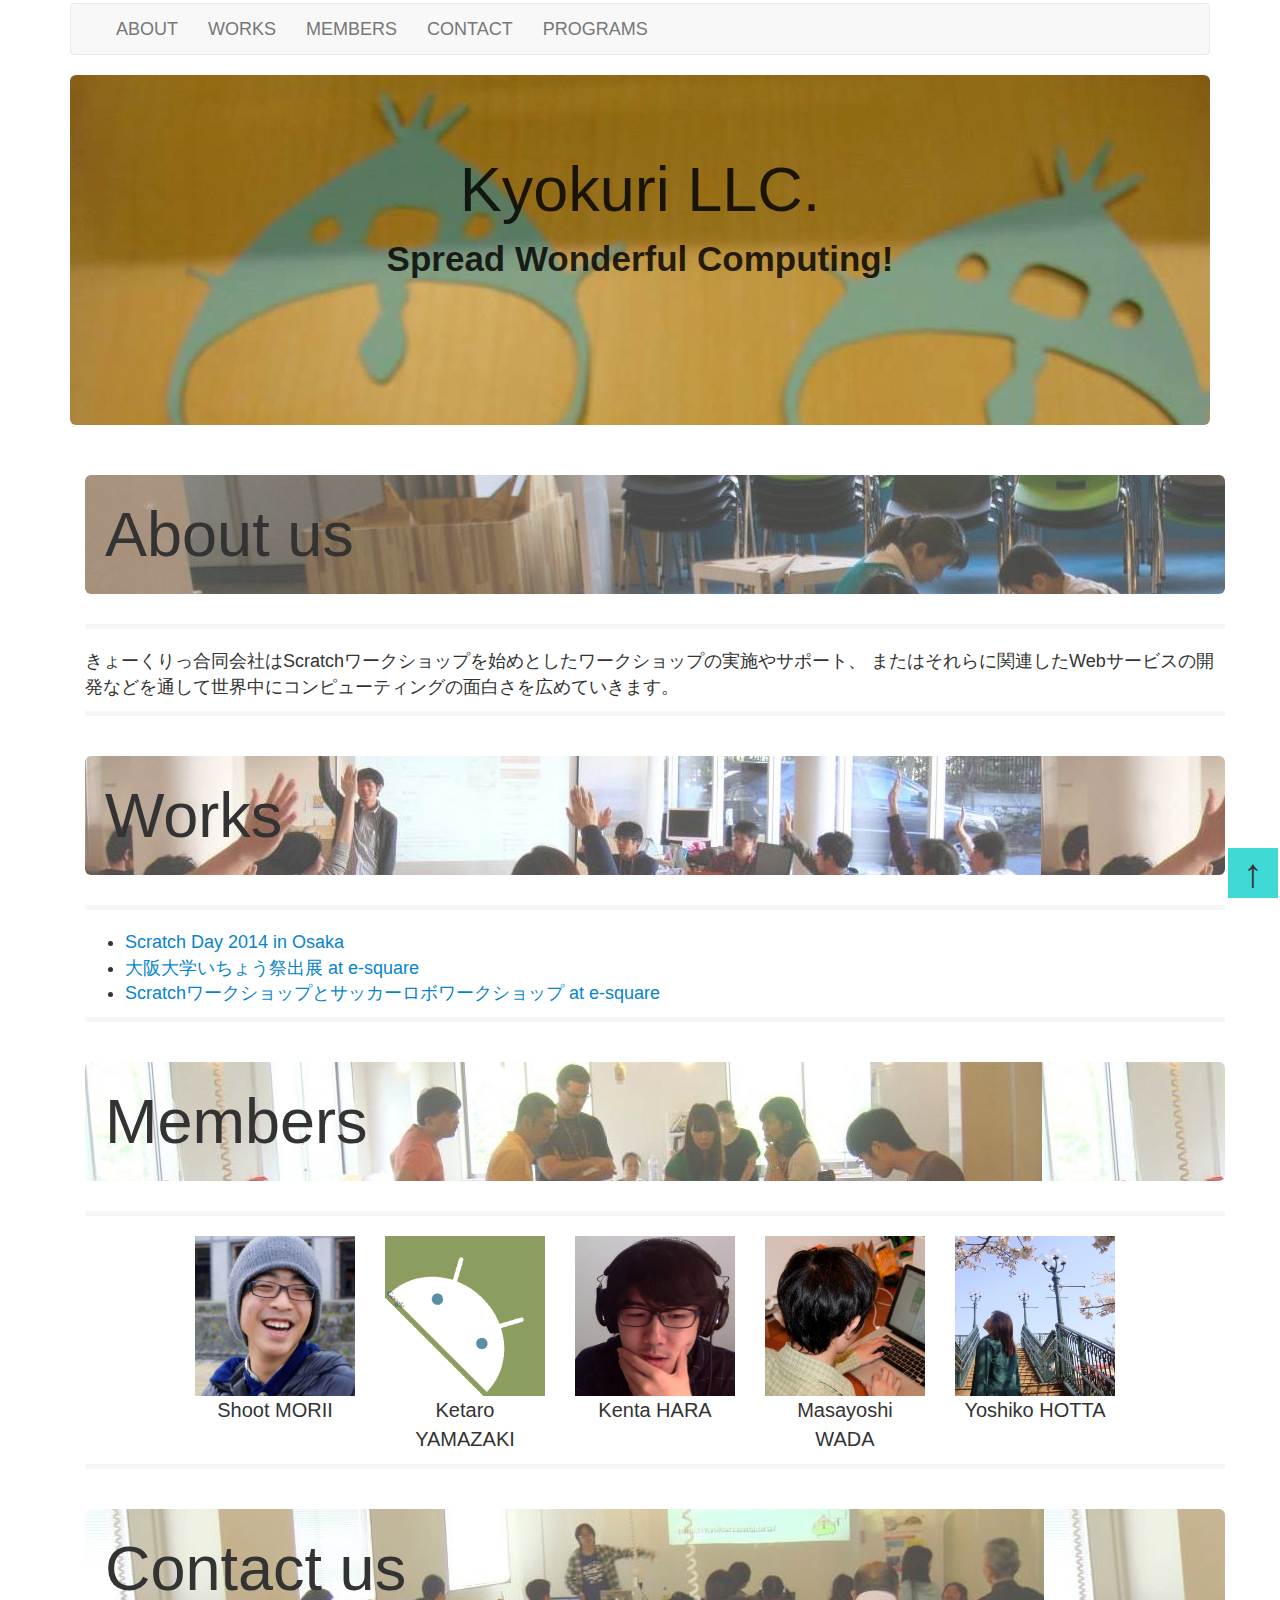
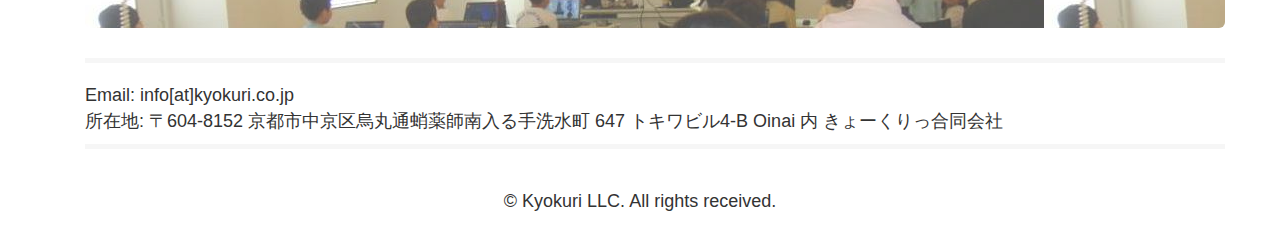
<file: index.html>
<!DOCTYPE html>
<html>
<head>
	<title>Kyokuri LLC.</title>
	<meta charset="utf-8"/>
	<script src="https://code.jquery.com/jquery-2.1.3.min.js"></script>
  <script src="//maxcdn.bootstrapcdn.com/bootstrap/3.3.2/js/bootstrap.min.js"></script>
	<script src="/main.js"></script>
  <link rel="stylesheet" href="//maxcdn.bootstrapcdn.com/bootstrap/3.3.2/css/bootstrap.min.css" />
	<link rel="stylesheet" href="/main.css" />
	<title></title>
</head>
<body>
  <div class="container">
		<nav class="navbar navbar-default">
			<div class="container">
				<div class="collapse navbar-collapse" id="kyokuriTopNavBar">
					<ul class="nav navbar-nav">
						<li><a href="#about">ABOUT</a></li>
						<li><a href="#works">WORKS</a></li>
						<li><a href="#members">MEMBERS</a></li>
						<li><a href="#contact">CONTACT</a></li>
						<li><a href="/programs.html">PROGRAMS</a></li>
					</ul>
				</div>
			</div>
		</nav>
		<div class="jumbotron top-image">
			<h1>Kyokuri LLC.</h1>
			<p>
				Spread Wonderful Computing!
			</p>
		</div>
		<div class="container" id="about">
			<div class="sub-head jumbotron">
				<h1>About us</h1>
			</div>
			<hr />
			<p>
				きょーくりっ合同会社はScratchワークショップを始めとしたワークショップの実施やサポート、
				またはそれらに関連したWebサービスの開発などを通して世界中にコンピューティングの面白さを広めていきます。
			</p>
			<hr />
		</div>
		<div class="container" id="works">
			<div class="sub-head jumbotron">
				<h1>Works</h1>
			</div>
			<hr />
			<ul>
				<li>
					<a href="http://kyokuri.org/blog/2014-05-11-scratchday-2014.html">
						Scratch Day 2014 in Osaka
					</a>
				</li>
				<li>
					<a href="http://kyokuri.org/blog/2014-05-04-ichosai-2014-robot.html">
						大阪大学いちょう祭出展 at e-square
					</a>
				</li>
				<li>
					<a href="http://kyokuri.org/blog/2014-08-25-summer-workshop.html">
						Scratchワークショップとサッカーロボワークショップ at e-square
					</a>
				</li>
			</ul>
			<hr />
		</div>
		<div class="container" id="members">
			<div class="sub-head jumbotron">
				<h1>Members</h1>
			</div>
			<hr />
			<div class="col-sm-1 col-xs-1"></div>
			<div class="col-sm-2 col-xs-2 profile">
				<img src="/img/pastak.png" />
				<p class='name'>
					Shoot MORII
				</p>
			</div>
			<div class="col-sm-2 col-xs-2 profile">
				<img src="/img/tyage.png" />
				<p class='name'>
					Ketaro YAMAZAKI
				</p>
			</div>
			<div class="col-sm-2 col-xs-2 profile">
				<img src="/img/mactkg.png" />
				<p class='name'>
					Kenta HARA
				</p>
			</div>
			<div class="col-sm-2 col-xs-2 profile">
				<img src="/img/masawada.jpg" />
				<p class='name'>
					Masayoshi WADA
				</p>
			</div>
			<div class="col-sm-2 col-xs-2 profile">
				<img src="/img/hotta.jpg" />
				<p class='name'>
					Yoshiko HOTTA
				</p>
			</div>
			<div class="col-sm-1 col-xs-1"></div>
			<hr />
		</div>
		<div class="container" id="contact">
			<div class="sub-head jumbotron">
				<h1>Contact us</h1>
			</div>
			<hr />
			<p>
				Email: info[at]kyokuri.co.jp <br />
				所在地: 〒604-8152 京都市中京区烏丸通蛸薬師南入る手洗水町 647 トキワビル4-B Oinai 内 きょーくりっ合同会社
			</p>
			<hr />
		</div>
		<footer>
			&copy; Kyokuri LLC. All rights received.
		</footer>
  </div>
	<div id='topBtn'>
		↑
	</div>
</body>
</html>
</file>
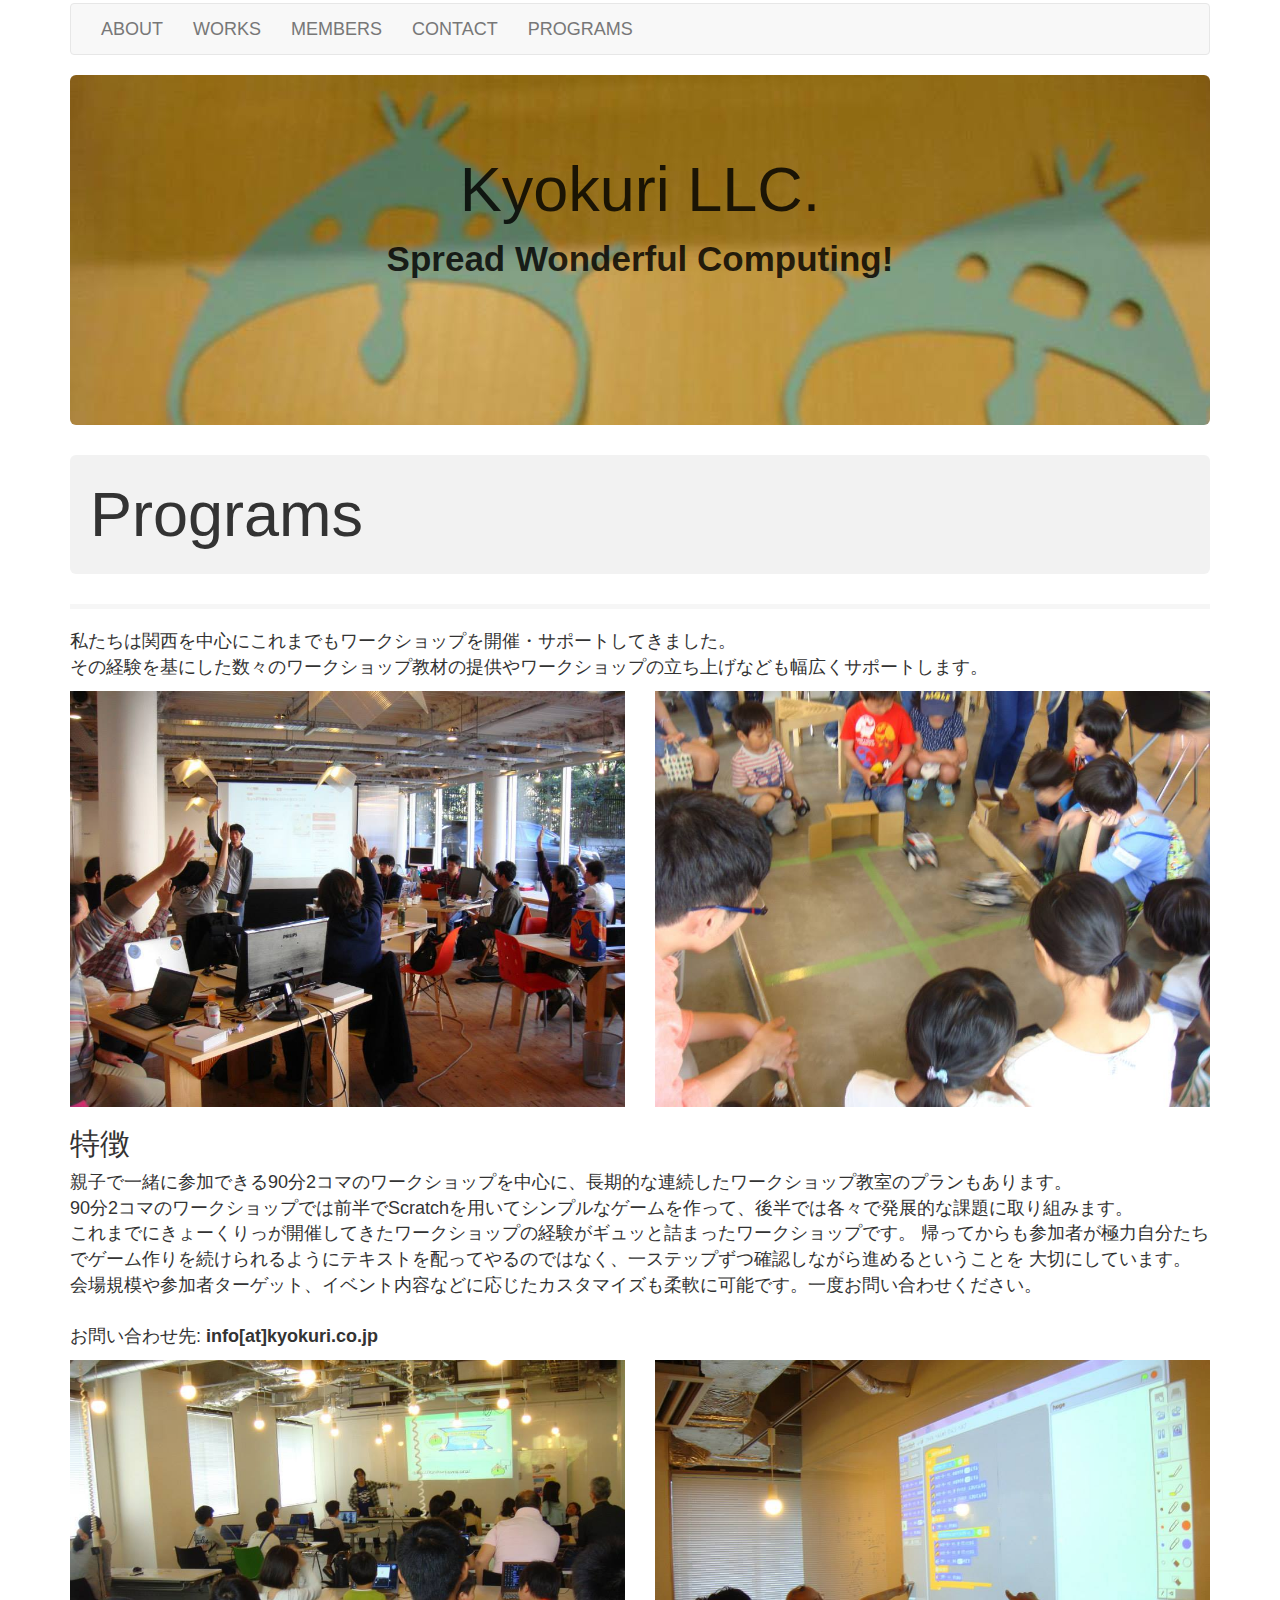
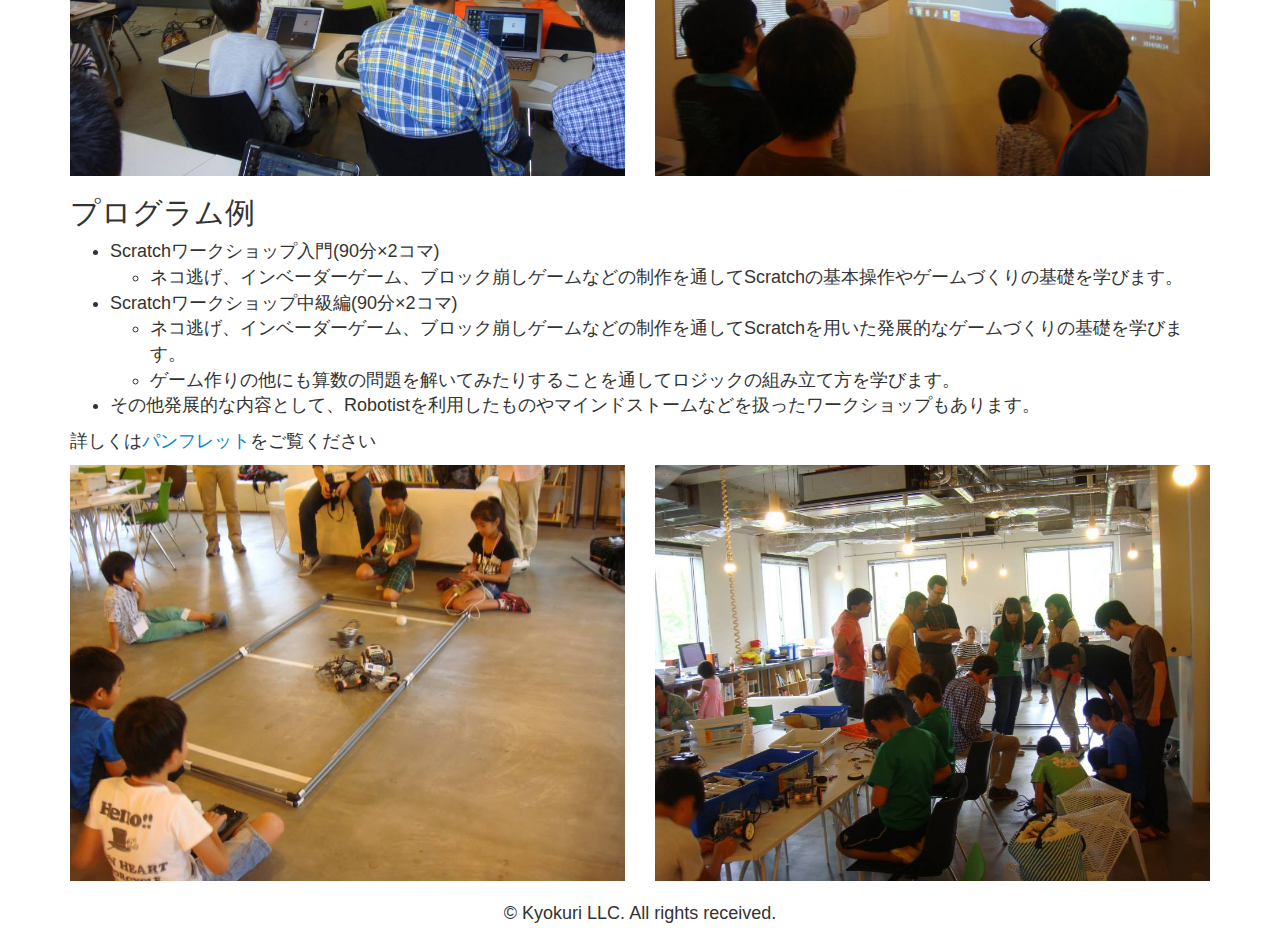
<file: programs.html>
<!DOCTYPE html>
<html>
<head>
	<title>Programs | Kyokuri LLC.</title>
	<meta charset="utf-8"/>
	<script src="https://code.jquery.com/jquery-2.1.3.min.js"></script>
  <script src="//maxcdn.bootstrapcdn.com/bootstrap/3.3.2/js/bootstrap.min.js"></script>
	<script src="/main.js"></script>
  <link rel="stylesheet" href="//maxcdn.bootstrapcdn.com/bootstrap/3.3.2/css/bootstrap.min.css" />
	<link rel="stylesheet" href="/main.css" />
	<link rel="stylesheet" href="/programs.css" />
	<title></title>
</head>
<body>
  <div class="container">
		<nav class="navbar navbar-default">
			<div>
				<div class="collapse navbar-collapse" id="kyokuriTopNavBar">
					<ul class="nav navbar-nav">
						<li><a href="/index.html#about">ABOUT</a></li>
						<li><a href="/index.html#works">WORKS</a></li>
						<li><a href="/index.html#members">MEMBERS</a></li>
						<li><a href="/index.html#contact">CONTACT</a></li>
            <li><a href="/programs.html">PROGRAMS</a></li>
					</ul>
				</div>
			</div>
		</nav>
		<div class="jumbotron top-image">
			<h1>Kyokuri LLC.</h1>
			<p>
				Spread Wonderful Computing!
			</p>
		</div>
		<div>
			<div class="sub-head jumbotron">
				<h1>Programs</h1>
			</div>
			<hr />
			<p>
        私たちは関西を中心にこれまでもワークショップを開催・サポートしてきました。<br />
        その経験を基にした数々のワークショップ教材の提供やワークショップの立ち上げなども幅広くサポートします。
			</p>
			<div class='row photo-gallery'>
				<div class='col-md-6'>
					<img src='/img/programs/1495434_960728853938999_7531978902670785809_n.jpg' />
				</div>
				<div class='col-md-6'>
					<img src='/img/programs/10172854_795521063793113_944671498690983552_n.jpg' />
				</div>
			</div>
      <h2>特徴</h2>
      <p>
        親子で一緒に参加できる90分2コマのワークショップを中心に、長期的な連続したワークショップ教室のプランもあります。<br />
        90分2コマのワークショップでは前半でScratchを用いてシンプルなゲームを作って、後半では各々で発展的な課題に取り組みます。<br />
        これまでにきょーくりっが開催してきたワークショップの経験がギュッと詰まったワークショップです。
        帰ってからも参加者が極力自分たちでゲーム作りを続けられるようにテキストを配ってやるのではなく、一ステップずつ確認しながら進めるということを
        大切にしています。<br />
        会場規模や参加者ターゲット、イベント内容などに応じたカスタマイズも柔軟に可能です。一度お問い合わせください。<br /><br />
        お問い合わせ先: <strong>info[at]kyokuri.co.jp</strong>
      </p>
			<div class='row photo-gallery'>
				<div class='col-md-6'>
					<img src='/img/programs/10329308_795520713793148_3515756028970203330_n.jpg' />
				</div>
				<div class='col-md-6'>
					<img src='/img/programs/10420010_864435296901689_2781413730178306019_n.jpg' />
				</div>
			</div>
      <h2>プログラム例</h2>
      <ul>
        <li>
          Scratchワークショップ入門(90分×2コマ)
          <ul>
            <li>
              ネコ逃げ、インベーダーゲーム、ブロック崩しゲームなどの制作を通してScratchの基本操作やゲームづくりの基礎を学びます。
            </li>
          </ul>
        </li>
        <li>
          Scratchワークショップ中級編(90分×2コマ)
          <ul>
            <li>
              ネコ逃げ、インベーダーゲーム、ブロック崩しゲームなどの制作を通してScratchを用いた発展的なゲームづくりの基礎を学びます。
            </li>
            <li>
              ゲーム作りの他にも算数の問題を解いてみたりすることを通してロジックの組み立て方を学びます。
            </li>
          </ul>
        </li>
        <li>
          その他発展的な内容として、Robotistを利用したものやマインドストームなどを扱ったワークショップもあります。
        </li>
      </ul>
			<p>
				詳しくは<a href="https://drive.google.com/open?id=0B7grzLMEgNxzdUZUTVh3VmJmSVE" target='_blank'>パンフレット</a>をご覧ください
			</p>
			<div class='row photo-gallery'>
				<div class='col-md-6'>
					<img src='/img/programs/10428007_864435616901657_8920451184266429979_n.jpg' />
				</div>
				<div class='col-md-6'>
					<img src='/img/programs/10592810_864434853568400_6614334528548270617_n.jpg' />
				</div>
			</div>
      <footer>
  			&copy; Kyokuri LLC. All rights received.
  		</footer>
		</div>
</body>
</html>
</file>
<file: main.css>
body {
  margin-top: 3px;
  font-size: 18px;
}
a {
  color: #0784cd;
}
a:hover {
  text-decoration: none;
  color: #0784cd;
}
hr {
  clear: both;
  margin-top: 10px;
  margin-bottom: 20px;
  border: 0;
  border-top: 5px solid rgba(223, 223, 223, 0.27);
}

.profile img{
  width: 100%;
}
.profile .name{
  text-align: center;
  font-size: 20px;
}
.top-image{
  color: rgba(0, 0, 0, 0.82);
  background-image: url('/img/top.jpg');
  height: 350px;
  padding-top: 60px;
  text-align: center;
}
.top-image > p {
  font-weight: bold;
  font-size: 35px;
}
.sub-head.jumbotron {
  padding: 0;
}
.sub-head.jumbotron > h1 {
  background-color: rgba(255, 255, 255, 0.28);
  padding: 25px 20px;
}
#about > .jumbotron {
  background-image: url('/img/image01.jpg');
}
#works > .jumbotron {
  background-image: url('/img/image02.jpg');
}
#members > .jumbotron {
  background-image: url('/img/image03.jpg');
}
#contact > .jumbotron {
  background-image: url('/img/image04.jpg');
}
footer{
  padding: 20px 0px;
  text-align: center;
}
#topBtn{
  cursor: pointer;
  position: fixed;
  right: 2px;
  bottom: 2px;
  background-color: #3ed9d4;
  width: 50px;
  height: 50px;
  text-align: center;
  font-size: 40px;
  line-height: 50px;
}
</file>
<file: programs.css>
.photo-gallery img {
  max-width: 100%;
}
</file>
